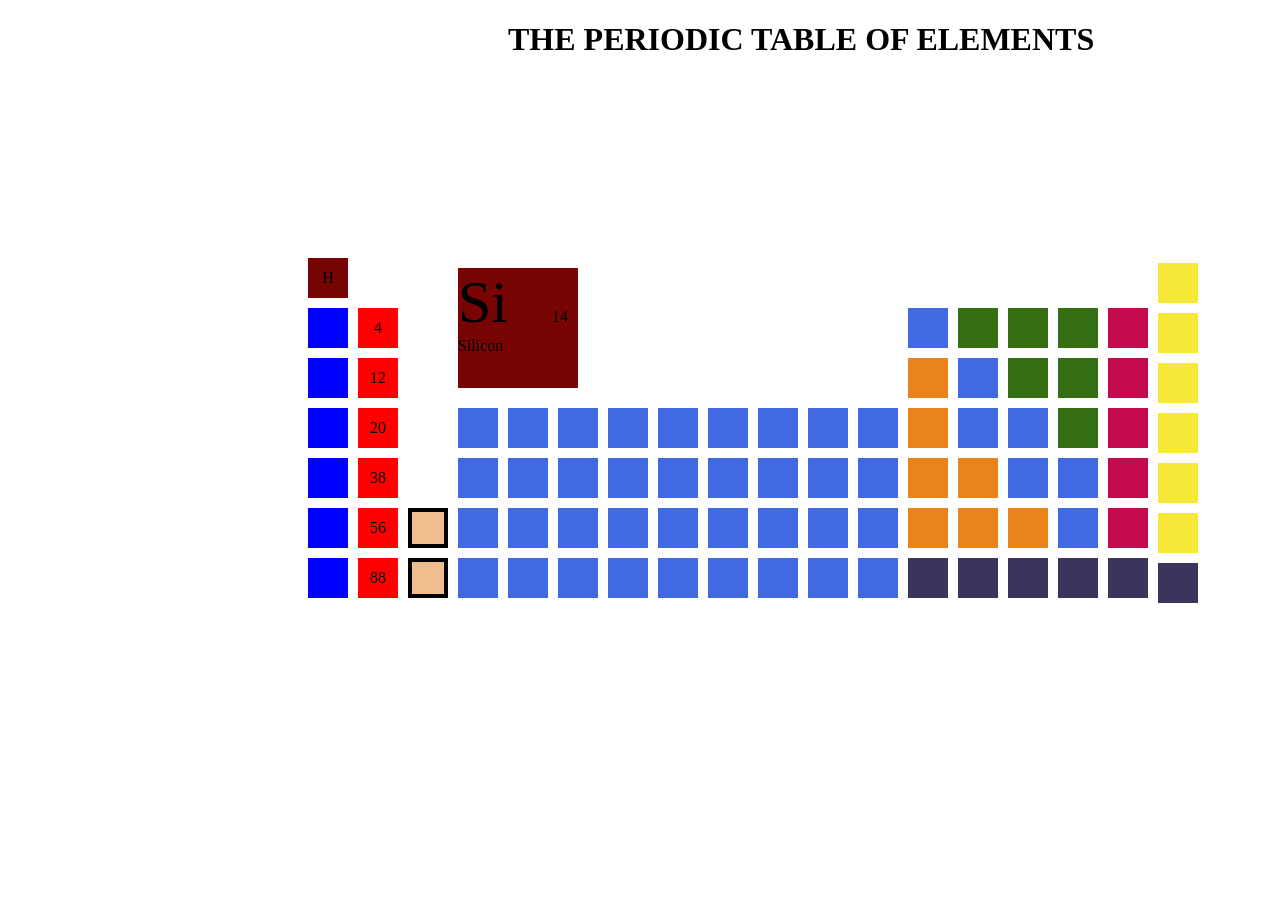
<file: DAY06/index.html>
<!DOCTYPE html>
<html lang="en">
<head>
    <meta charset="UTF-8">
    <meta name="viewport" content="width=device-width, initial-scale=1.0">
    <title>Document</title>
    <link rel="stylesheet" href="style.css">
</head>
<body>
    <h1>THE PERIODIC TABLE OF ELEMENTS</h1>
    <div class="parent">
        <div>
            <div class="box1"> H </div>
            <div class="box2">  </div>
            <div class="box2">  </div>
            <div class="box2">  </div>
            <div class="box2">  </div>
            <div class="box2">  </div>
            <div class="box2">  </div>
        </div>
        <div class="row2">
            <div class="row2box1">4</div>
            <div class="row2box2">12</div>
            <div class="row2box3">20</div>
            <div class="row2box4">38</div>
            <div class="row2box5">56</div>
            <div class="row2box6">88</div>
        </div>
        <div class="row3">
            <div class="row3box1"></div>
            <div class="row3box2"></div>
        </div>
        <div class="silicon">
            <span class="si">Si</span>
            <span class="number">14</span>
            <br>
            <span class="text">Silicon</span>
        </div>
        <div class="dblock">
            <div class="row4">
                
                <div class="row4box1"></div>
                <div class="row4box2"></div>
                <div class="row4box3"></div>
                <div class="row4box4"></div>
            </div>
            <div class="row5">
                <div class="row5box1"></div>
                <div class="row5box2"></div>
                <div class="row5box3"></div>
                <div class="row5box4"></div>
            </div>
            <div class="row6">
                <div class="row6box1"></div>
                <div class="row6box2"></div>
                <div class="row6box3"></div>
                <div class="row6box4"></div>
            </div>
            <div class="row7">
                <div class="row7box1"></div>
                <div class="row7box2"></div>
                <div class="row7box3"></div>
                <div class="row7box4"></div>
            </div>
            <div class="row8">
                <div class="row8box1"></div>
                <div class="row8box2"></div>
                <div class="row8box3"></div>
                <div class="row8box4"></div>
            </div>
            <div class="row9">
                <div class="row9box1"></div>
                <div class="row9box2"></div>
                <div class="row9box3"></div>
                <div class="row9box4"></div>
            </div>
            <div class="row10">
                <div class="row10box1"></div>
                <div class="row10box2"></div>
                <div class="row10box3"></div>
                <div class="row10box4"></div>
            </div>
            <div class="row11">
                <div class="row11box1"></div>
                <div class="row11box2"></div>
                <div class="row11box3"></div>
                <div class="row11box4"></div>
            </div>
            <div class="row12">
                <div class="row12box1"></div>
                <div class="row12box2"></div>
                <div class="row12box3"></div>
                <div class="row12box4"></div>
            </div>
        </div>
        <div class="pblock">
            <div class="row13">
                <div class="row13box1"></div>
                <div class="row13box2"></div>
                <div class="row13box3"></div>
                <div class="row13box4"></div>
                <div class="row13box5"></div>
                <div class="row13box6"></div>
            </div>
            <div class="row14">
                <div class="row14box1"></div>
                <div class="row14box2"></div>
                <div class="row14box3"></div>
                <div class="row14box4"></div>
                <div class="row14box5"></div>
                <div class="row14box6"></div>
            </div>
            <div class="row15">
                <div class="row15box1"></div>
                <div class="row15box2"></div>
                <div class="row15box3"></div>
                <div class="row15box4"></div>
                <div class="row15box5"></div>
                <div class="row15box6"></div>
            </div>
            <div class="row16">
                <div class="row16box1"></div>
                <div class="row16box2"></div>
                <div class="row16box3"></div>
                <div class="row16box4"></div>
                <div class="row16box5"></div>
                <div class="row16box6"></div>
            </div>
            <div class="row17">
                <div class="row17box1"></div>
                <div class="row17box2"></div>
                <div class="row17box3"></div>
                <div class="row17box4"></div>
                <div class="row17box5"></div>
                <div class="row17box6"></div>
            </div>
            <div class="row18">
                <div class="row18box1"></div>
                <div class="row18box2"></div>
                <div class="row18box3"></div>
                <div class="row18box4"></div>
                <div class="row18box5"></div>
                <div class="row18box6"></div>
                <div class="row18box7"></div>
            </div>
        </div>
    </div>
</body>
</html>
</file>
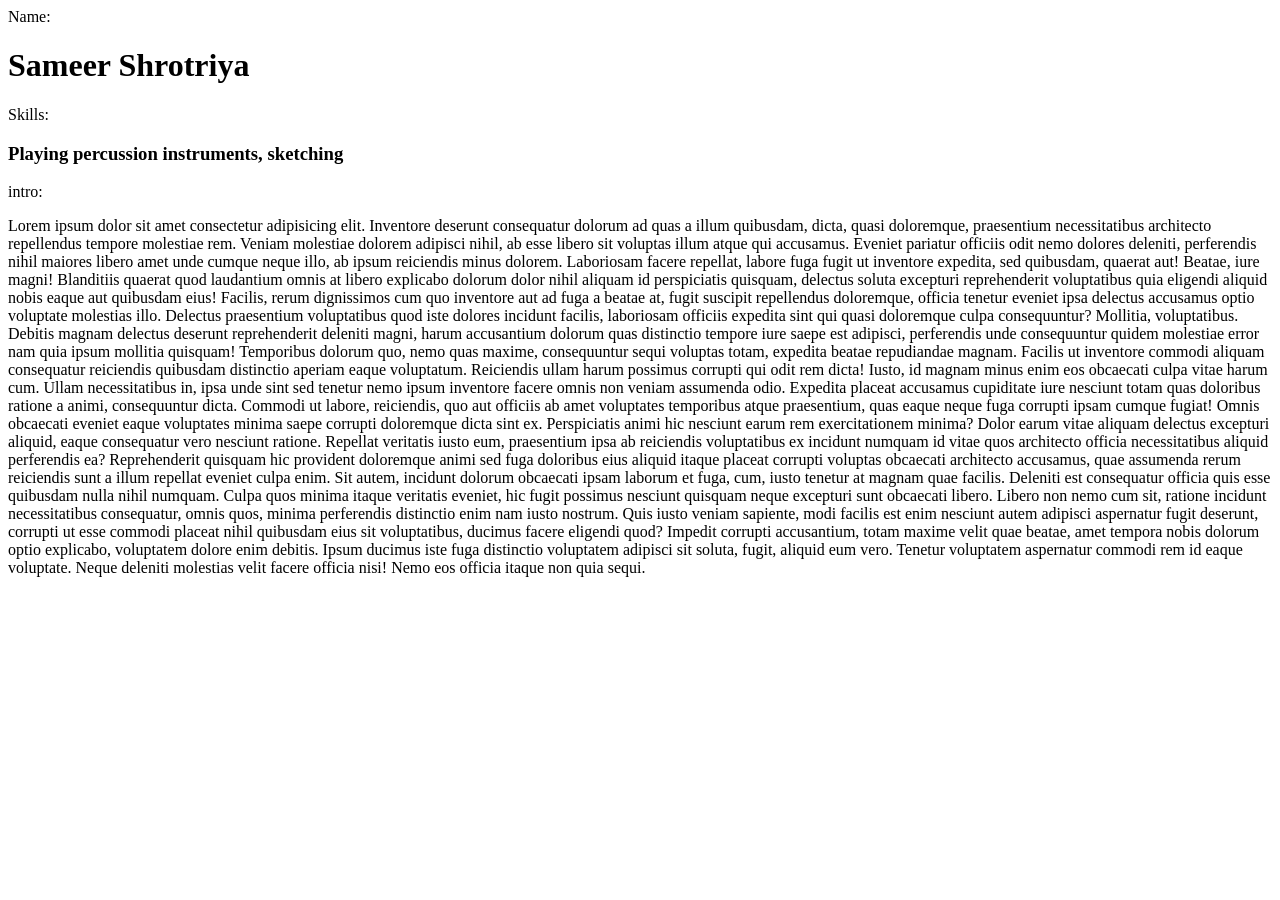
<file: Day01/about-me.html>
<!DOCTYPE html>
<html lang="en">
<head>
    <meta charset="UTF-8">
    <meta name="viewport" content="width=device-width, initial-scale=1.0">
    <title>Document</title>
</head>
<body>
    Name: <h1>Sameer Shrotriya</h1>
    Skills: <h3>Playing percussion instruments, sketching</h3>
    intro: <p>Lorem ipsum dolor sit amet consectetur adipisicing elit. Inventore deserunt consequatur dolorum ad quas a illum quibusdam, dicta, quasi doloremque, praesentium necessitatibus architecto repellendus tempore molestiae rem. Veniam molestiae dolorem adipisci nihil, ab esse libero sit voluptas illum atque qui accusamus. Eveniet pariatur officiis odit nemo dolores deleniti, perferendis nihil maiores libero amet unde cumque neque illo, ab ipsum reiciendis minus dolorem. Laboriosam facere repellat, labore fuga fugit ut inventore expedita, sed quibusdam, quaerat aut! Beatae, iure magni! Blanditiis quaerat quod laudantium omnis at libero explicabo dolorum dolor nihil aliquam id perspiciatis quisquam, delectus soluta excepturi reprehenderit voluptatibus quia eligendi aliquid nobis eaque aut quibusdam eius! Facilis, rerum dignissimos cum quo inventore aut ad fuga a beatae at, fugit suscipit repellendus doloremque, officia tenetur eveniet ipsa delectus accusamus optio voluptate molestias illo. Delectus praesentium voluptatibus quod iste dolores incidunt facilis, laboriosam officiis expedita sint qui quasi doloremque culpa consequuntur? Mollitia, voluptatibus. Debitis magnam delectus deserunt reprehenderit deleniti magni, harum accusantium dolorum quas distinctio tempore iure saepe est adipisci, perferendis unde consequuntur quidem molestiae error nam quia ipsum mollitia quisquam! Temporibus dolorum quo, nemo quas maxime, consequuntur sequi voluptas totam, expedita beatae repudiandae magnam. Facilis ut inventore commodi aliquam consequatur reiciendis quibusdam distinctio aperiam eaque voluptatum. Reiciendis ullam harum possimus corrupti qui odit rem dicta! Iusto, id magnam minus enim eos obcaecati culpa vitae harum cum. Ullam necessitatibus in, ipsa unde sint sed tenetur nemo ipsum inventore facere omnis non veniam assumenda odio. Expedita placeat accusamus cupiditate iure nesciunt totam quas doloribus ratione a animi, consequuntur dicta. Commodi ut labore, reiciendis, quo aut officiis ab amet voluptates temporibus atque praesentium, quas eaque neque fuga corrupti ipsam cumque fugiat! Omnis obcaecati eveniet eaque voluptates minima saepe corrupti doloremque dicta sint ex. Perspiciatis animi hic nesciunt earum rem exercitationem minima? Dolor earum vitae aliquam delectus excepturi aliquid, eaque consequatur vero nesciunt ratione. Repellat veritatis iusto eum, praesentium ipsa ab reiciendis voluptatibus ex incidunt numquam id vitae quos architecto officia necessitatibus aliquid perferendis ea? Reprehenderit quisquam hic provident doloremque animi sed fuga doloribus eius aliquid itaque placeat corrupti voluptas obcaecati architecto accusamus, quae assumenda rerum reiciendis sunt a illum repellat eveniet culpa enim. Sit autem, incidunt dolorum obcaecati ipsam laborum et fuga, cum, iusto tenetur at magnam quae facilis. Deleniti est consequatur officia quis esse quibusdam nulla nihil numquam. Culpa quos minima itaque veritatis eveniet, hic fugit possimus nesciunt quisquam neque excepturi sunt obcaecati libero. Libero non nemo cum sit, ratione incidunt necessitatibus consequatur, omnis quos, minima perferendis distinctio enim nam iusto nostrum. Quis iusto veniam sapiente, modi facilis est enim nesciunt autem adipisci aspernatur fugit deserunt, corrupti ut esse commodi placeat nihil quibusdam eius sit voluptatibus, ducimus facere eligendi quod? Impedit corrupti accusantium, totam maxime velit quae beatae, amet tempora nobis dolorum optio explicabo, voluptatem dolore enim debitis. Ipsum ducimus iste fuga distinctio voluptatem adipisci sit soluta, fugit, aliquid eum vero. Tenetur voluptatem aspernatur commodi rem id eaque voluptate. Neque deleniti molestias velit facere officia nisi! Nemo eos officia itaque non quia sequi.</p>
</body>
</html>
</file>
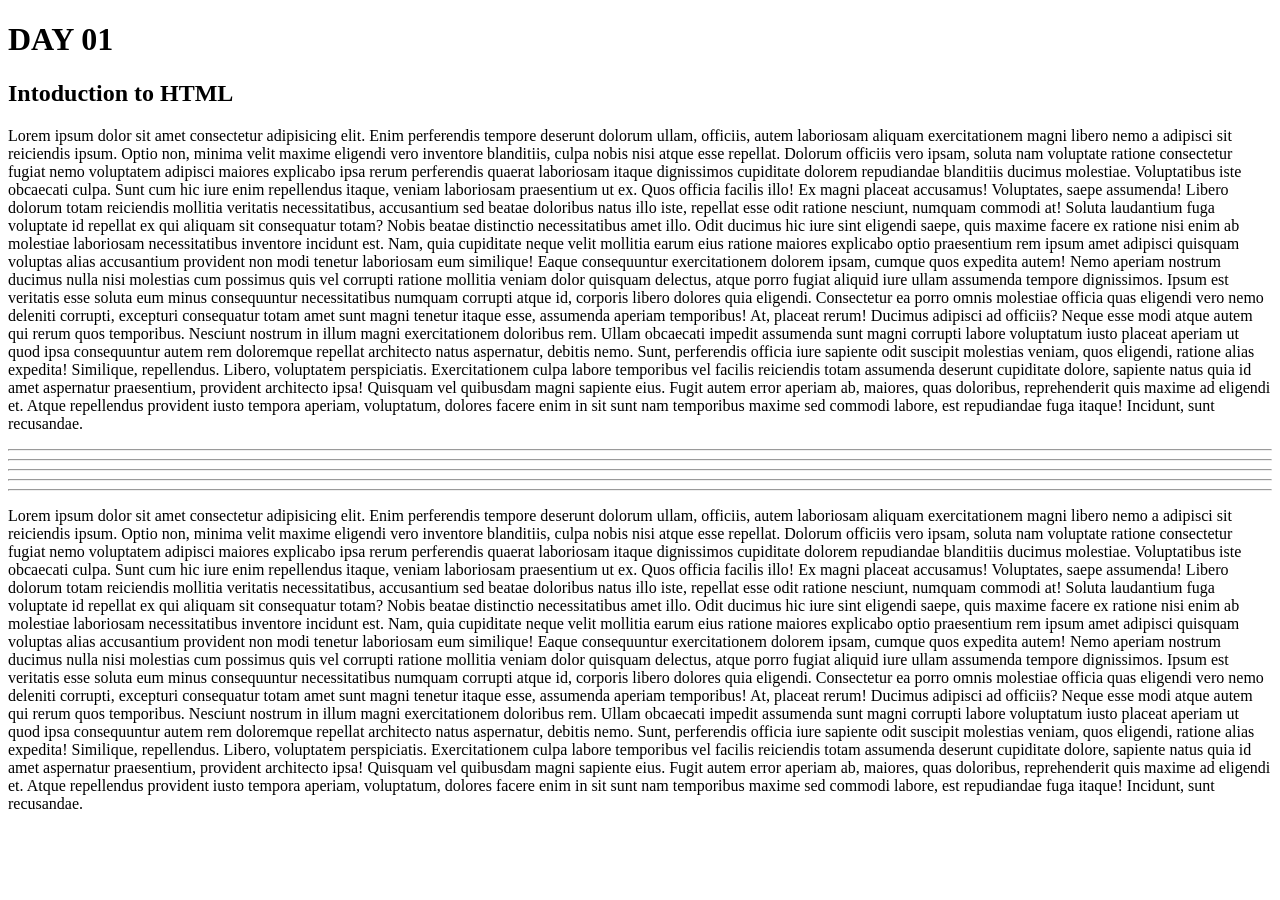
<file: Day01/task01.html>
<!DOCTYPE html>
<html lang="en">
<head>
    <meta charset="UTF-8">
    <meta name="viewport" content="width=device-width, initial-scale=1.0">
    <title>tanish</title>
</head>
<body>
    <h1>DAY 01</h1>
    <h2>Intoduction to HTML</h2>
    <p>Lorem ipsum dolor sit amet consectetur adipisicing elit. Enim perferendis tempore deserunt dolorum ullam, officiis, autem laboriosam aliquam exercitationem magni libero nemo a adipisci sit reiciendis ipsum. Optio non, minima velit maxime eligendi vero inventore blanditiis, culpa nobis nisi atque esse repellat. Dolorum officiis vero ipsam, soluta nam voluptate ratione consectetur fugiat nemo voluptatem adipisci maiores explicabo ipsa rerum perferendis quaerat laboriosam itaque dignissimos cupiditate dolorem repudiandae blanditiis ducimus molestiae. Voluptatibus iste obcaecati culpa. Sunt cum hic iure enim repellendus itaque, veniam laboriosam praesentium ut ex. Quos officia facilis illo! Ex magni placeat accusamus! Voluptates, saepe assumenda! Libero dolorum totam reiciendis mollitia veritatis necessitatibus, accusantium sed beatae doloribus natus illo iste, repellat esse odit ratione nesciunt, numquam commodi at! Soluta laudantium fuga voluptate id repellat ex qui aliquam sit consequatur totam? Nobis beatae distinctio necessitatibus amet illo. Odit ducimus hic iure sint eligendi saepe, quis maxime facere ex ratione nisi enim ab molestiae laboriosam necessitatibus inventore incidunt est. Nam, quia cupiditate neque velit mollitia earum eius ratione maiores explicabo optio praesentium rem ipsum amet adipisci quisquam voluptas alias accusantium provident non modi tenetur laboriosam eum similique! Eaque consequuntur exercitationem dolorem ipsam, cumque quos expedita autem! Nemo aperiam nostrum ducimus nulla nisi molestias cum possimus quis vel corrupti ratione mollitia veniam dolor quisquam delectus, atque porro fugiat aliquid iure ullam assumenda tempore dignissimos. Ipsum est veritatis esse soluta eum minus consequuntur necessitatibus numquam corrupti atque id, corporis libero dolores quia eligendi. Consectetur ea porro omnis molestiae officia quas eligendi vero nemo deleniti corrupti, excepturi consequatur totam amet sunt magni tenetur itaque esse, assumenda aperiam temporibus! At, placeat rerum! Ducimus adipisci ad officiis? Neque esse modi atque autem qui rerum quos temporibus. Nesciunt nostrum in illum magni exercitationem doloribus rem. Ullam obcaecati impedit assumenda sunt magni corrupti labore voluptatum iusto placeat aperiam ut quod ipsa consequuntur autem rem doloremque repellat architecto natus aspernatur, debitis nemo. Sunt, perferendis officia iure sapiente odit suscipit molestias veniam, quos eligendi, ratione alias expedita! Similique, repellendus. Libero, voluptatem perspiciatis. Exercitationem culpa labore temporibus vel facilis reiciendis totam assumenda deserunt cupiditate dolore, sapiente natus quia id amet aspernatur praesentium, provident architecto ipsa! Quisquam vel quibusdam magni sapiente eius. Fugit autem error aperiam ab, maiores, quas doloribus, reprehenderit quis maxime ad eligendi et. Atque repellendus provident iusto tempora aperiam, voluptatum, dolores facere enim in sit sunt nam temporibus maxime sed commodi labore, est repudiandae fuga itaque! Incidunt, sunt recusandae.</p>
    <hr>
    <hr>
    <hr>
    <hr>
    <hr>
    <p>Lorem ipsum dolor sit amet consectetur adipisicing elit. Enim perferendis tempore deserunt dolorum ullam, officiis, autem laboriosam aliquam exercitationem magni libero nemo a adipisci sit reiciendis ipsum. Optio non, minima velit maxime eligendi vero inventore blanditiis, culpa nobis nisi atque esse repellat. Dolorum officiis vero ipsam, soluta nam voluptate ratione consectetur fugiat nemo voluptatem adipisci maiores explicabo ipsa rerum perferendis quaerat laboriosam itaque dignissimos cupiditate dolorem repudiandae blanditiis ducimus molestiae. Voluptatibus iste obcaecati culpa. Sunt cum hic iure enim repellendus itaque, veniam laboriosam praesentium ut ex. Quos officia facilis illo! Ex magni placeat accusamus! Voluptates, saepe assumenda! Libero dolorum totam reiciendis mollitia veritatis necessitatibus, accusantium sed beatae doloribus natus illo iste, repellat esse odit ratione nesciunt, numquam commodi at! Soluta laudantium fuga voluptate id repellat ex qui aliquam sit consequatur totam? Nobis beatae distinctio necessitatibus amet illo. Odit ducimus hic iure sint eligendi saepe, quis maxime facere ex ratione nisi enim ab molestiae laboriosam necessitatibus inventore incidunt est. Nam, quia cupiditate neque velit mollitia earum eius ratione maiores explicabo optio praesentium rem ipsum amet adipisci quisquam voluptas alias accusantium provident non modi tenetur laboriosam eum similique! Eaque consequuntur exercitationem dolorem ipsam, cumque quos expedita autem! Nemo aperiam nostrum ducimus nulla nisi molestias cum possimus quis vel corrupti ratione mollitia veniam dolor quisquam delectus, atque porro fugiat aliquid iure ullam assumenda tempore dignissimos. Ipsum est veritatis esse soluta eum minus consequuntur necessitatibus numquam corrupti atque id, corporis libero dolores quia eligendi. Consectetur ea porro omnis molestiae officia quas eligendi vero nemo deleniti corrupti, excepturi consequatur totam amet sunt magni tenetur itaque esse, assumenda aperiam temporibus! At, placeat rerum! Ducimus adipisci ad officiis? Neque esse modi atque autem qui rerum quos temporibus. Nesciunt nostrum in illum magni exercitationem doloribus rem. Ullam obcaecati impedit assumenda sunt magni corrupti labore voluptatum iusto placeat aperiam ut quod ipsa consequuntur autem rem doloremque repellat architecto natus aspernatur, debitis nemo. Sunt, perferendis officia iure sapiente odit suscipit molestias veniam, quos eligendi, ratione alias expedita! Similique, repellendus. Libero, voluptatem perspiciatis. Exercitationem culpa labore temporibus vel facilis reiciendis totam assumenda deserunt cupiditate dolore, sapiente natus quia id amet aspernatur praesentium, provident architecto ipsa! Quisquam vel quibusdam magni sapiente eius. Fugit autem error aperiam ab, maiores, quas doloribus, reprehenderit quis maxime ad eligendi et. Atque repellendus provident iusto tempora aperiam, voluptatum, dolores facere enim in sit sunt nam temporibus maxime sed commodi labore, est repudiandae fuga itaque! Incidunt, sunt recusandae.</p>
</body>
</html>
</file>
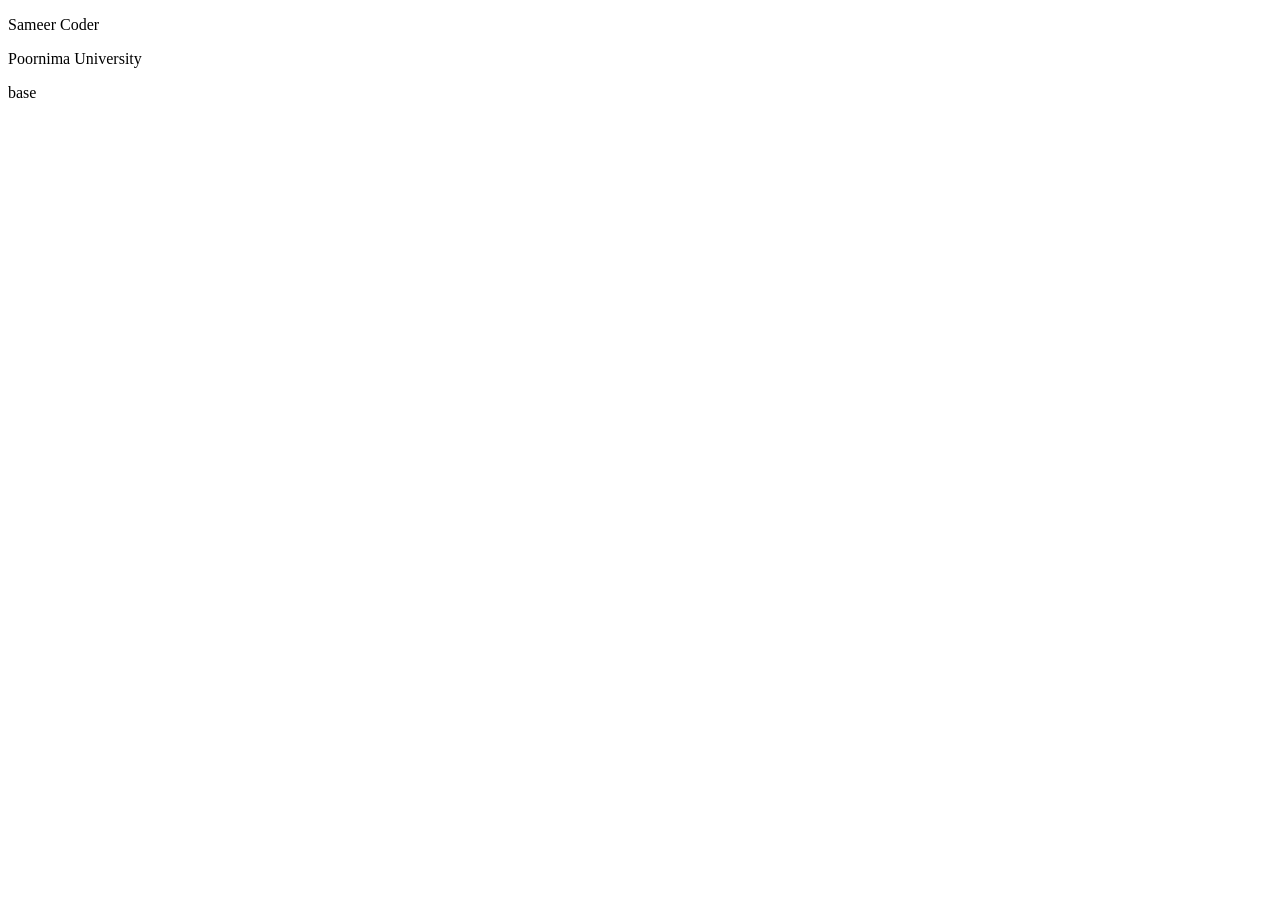
<file: Day01/task02.html>
<!DOCTYPE html>
<html lang="en">
<head>
    <meta charset="UTF-8">
    <meta name="viewport" content="width=device-width, initial-scale=1.0">
    <title>Document</title>
</head>
<body>
    <p>Sameer Coder</p>
    <p>Poornima University</p>
    <p>base</p>
</body>
</html>
</file>
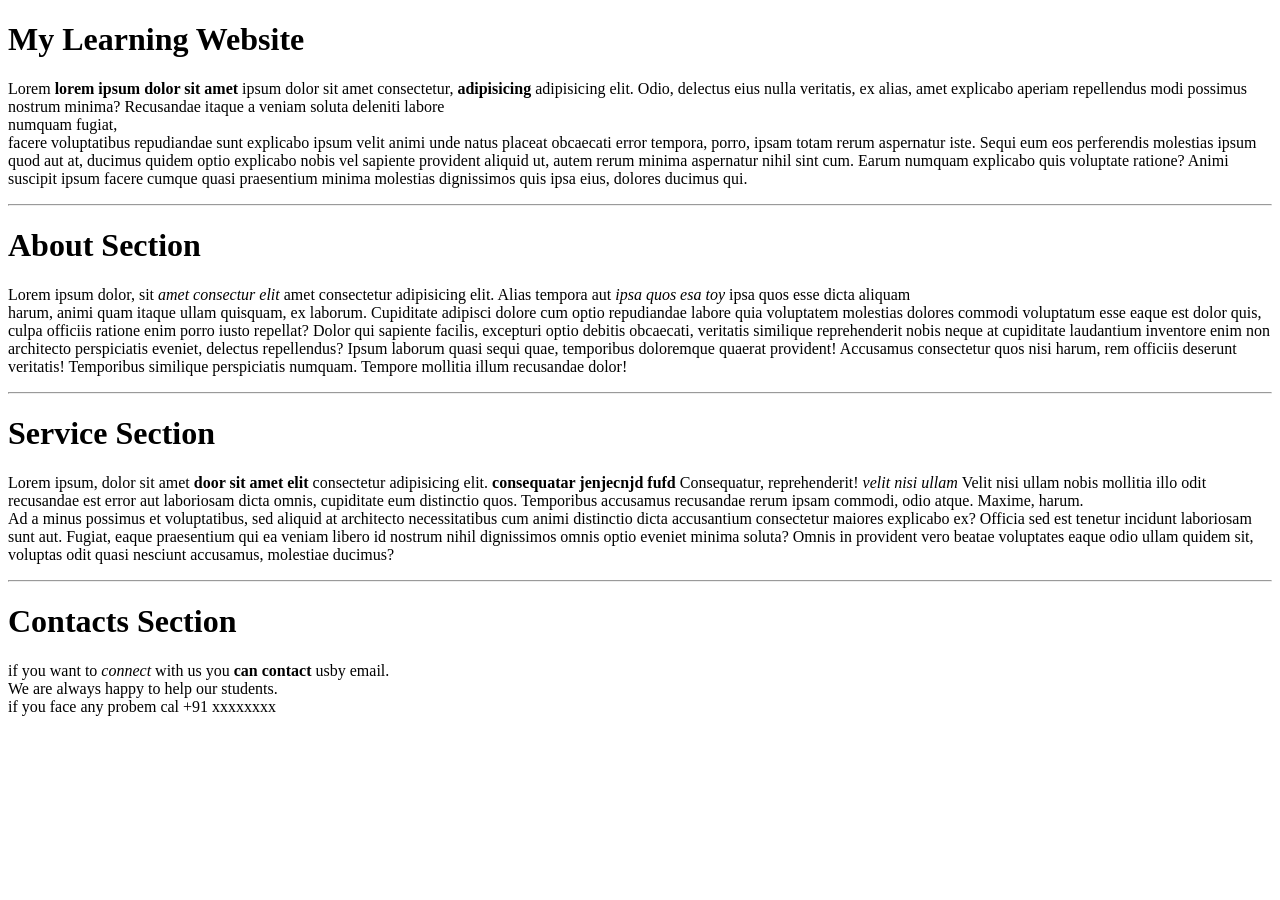
<file: DAY02/assignment.html>
<!DOCTYPE html>
<html lang="en">
<head>
    <meta charset="UTF-8">
    <meta name="viewport" content="width=device-width, initial-scale=1.0">
    <title>Document</title>
</head>
<body>
    
    <h1> My Learning Website </h1>
    <p>Lorem <strong> lorem ipsum dolor sit amet </strong>ipsum dolor sit amet consectetur, <b> adipisicing </b>adipisicing elit. Odio, delectus eius nulla veritatis, ex alias, amet explicabo aperiam repellendus modi possimus nostrum minima? Recusandae itaque a veniam soluta deleniti labore <br> numquam fugiat,<br/> facere voluptatibus repudiandae sunt explicabo ipsum velit animi unde natus placeat obcaecati error tempora, porro, ipsam totam rerum aspernatur iste. Sequi eum eos perferendis molestias ipsum quod aut at, ducimus quidem optio explicabo nobis vel sapiente provident aliquid ut, autem rerum minima aspernatur nihil sint cum. Earum numquam explicabo quis voluptate ratione? Animi suscipit ipsum facere cumque quasi praesentium minima molestias dignissimos quis ipsa eius, dolores ducimus qui.</p>
    <hr> 
    <h1> About Section</h1>
    <p>Lorem ipsum dolor, sit <em> amet consectur elit </em>amet consectetur adipisicing elit. Alias tempora aut <i> ipsa quos esa toy </i>ipsa quos esse dicta aliquam<br> harum, animi quam itaque ullam quisquam, ex laborum. Cupiditate adipisci dolore cum optio repudiandae labore quia voluptatem molestias dolores commodi voluptatum esse eaque est dolor quis, culpa officiis ratione enim porro iusto repellat? Dolor qui sapiente facilis, excepturi optio debitis obcaecati, veritatis similique reprehenderit nobis neque at cupiditate laudantium inventore enim non architecto perspiciatis eveniet, delectus repellendus? Ipsum laborum quasi sequi quae, temporibus doloremque quaerat provident! Accusamus consectetur quos nisi harum, rem officiis deserunt veritatis! Temporibus similique perspiciatis numquam. Tempore mollitia illum recusandae dolor!</p>
    <hr>
    <h1> Service Section </h1>
    <p>Lorem ipsum, dolor sit amet<strong> door sit amet elit </strong> consectetur adipisicing elit. <b> consequatar jenjecnjd fufd </b>Consequatur, reprehenderit!<em> velit nisi ullam </em>Velit nisi ullam nobis mollitia illo odit recusandae est error aut laboriosam dicta omnis, cupiditate eum distinctio quos. Temporibus accusamus recusandae rerum ipsam commodi, odio atque. Maxime, harum.<br> Ad a minus possimus et voluptatibus, sed aliquid at architecto necessitatibus cum animi distinctio dicta accusantium consectetur maiores explicabo ex? Officia sed est tenetur incidunt laboriosam sunt aut. Fugiat, eaque praesentium qui ea veniam libero id nostrum nihil dignissimos omnis optio eveniet minima soluta? Omnis in provident vero beatae voluptates eaque odio ullam quidem sit, voluptas odit quasi nesciunt accusamus, molestiae ducimus?</p>
    <hr>
    <h1> Contacts Section </h1>
    <p> if you want to<i> connect </i> with us you<strong> can contact </strong> usby email.<br> We are always happy to help our students. <br> if you face any probem cal +91 xxxxxxxx</p>
</body>
</html>
</file>
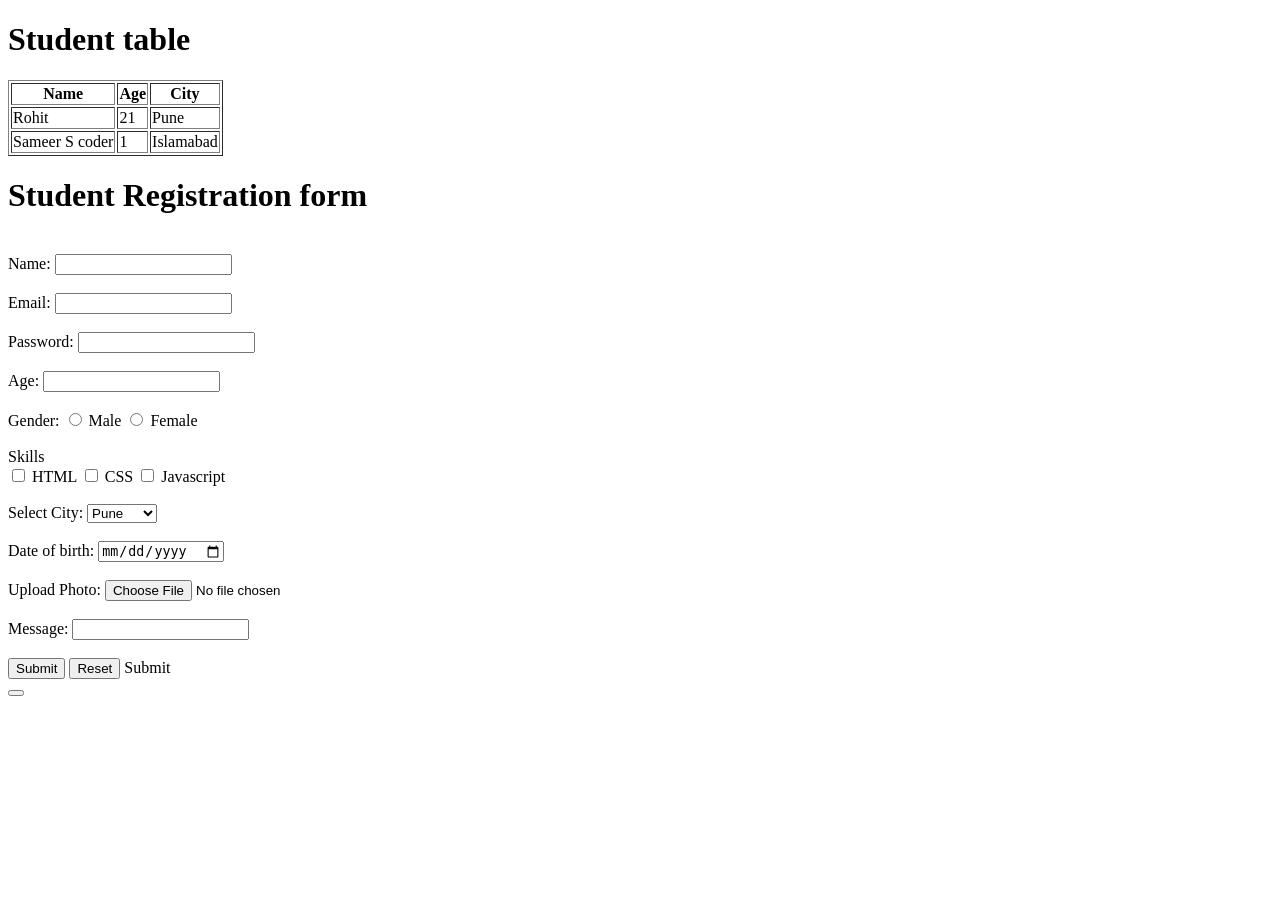
<file: DAY04/registration.html>
<!DOCTYPE html>
<html lang="en">
<head>
    <meta charset="UTF-8">
    <meta name="viewport" content="width=device-width, initial-scale=1.0">
    <title>Document</title>
</head>
<body>
    <h1> Student table </h1>
    
    <table border = 1>
        <tr>
            <th> Name </th>
            <th> Age </th>
            <th> City </th>
        </tr>

        <tr>
            <td> Rohit </td>
            <td> 21 </td>
            <td> Pune </td>
        </tr>

        <tr>
            <td> Sameer S coder </td>
            <td> 1 </td>
            <td> Islamabad </td>
        </tr>
    </table>
    <h1> Student Registration form </h1>
    <br>
    <label> Name:</label> <input type="Text"> </input>
    <br>
    <br>
    <label> Email:</label> <input type="Email"> </input>
    <br>
    <br>
    <label> Password:</label> <input type="Password"> </input>
    <br>
    <br>
    <label> Age:</label> <input type="Number"> </input>
    <br>
    <br>
    <label> Gender:</label> <input type="Radio"name="gender"> Male </input>


    <label></label>  <input type="Radio"name="gender"> Female </input>
<br>
<br>

    <label> Skills </label>
    <br>
    <input type="Checkbox" name="skills"> HTML </input>
    <input type="Checkbox" name="skills"> CSS </input>
    <input type="Checkbox" name="skills"> Javascript </input>
    <br>
    <br>

    <label>Select City:</label>
    <select>
        <option> Pune </option>
        <option> Mumbai </option>
        <option> Delhi </option>
    </select>
<br>
<br>
    <label> Date of birth:</label>
    <input type="Date"> </input>
    <br>
    <br>
    <lable> Upload Photo:</lable>
    <input type="File"> </input>
    <br>
    <br>
    <label> Message:</label>
    <input type="TextArea"> </input>
    <br>
    <br>
    <button> Submit </button>
    <button> Reset </button>
    <buttondisabled>Submit</button>
    <br>
    <button> </I></button>


    
</body>
</html>
</file>
<file: DAY06/style.css>
.parent{
    margin-left: 300px;
    margin-top: 300px;
}

h1{
    margin-left: 500px;
    margin-bottom: -100px;
}

.box1{
    width: 40px;
    height: 40px;
    background-color: rgb(120, 4, 4);
    justify-content: center;
    align-items: center;
    display: flex;
}
.box2{
    width: 40px;
    height: 40px;
    background-color: blue;
    margin-top: 10px;
}
.row2{
    width: 40px;
    height: 40px;
    background-color: blue;
    margin-top: 50px;
    margin-left: 10px;
}
.parent{
    display: flex;
}
.row2box1{
    width: 40px;
    height: 40px;
    background-color: red;
    justify-content: center;
    align-items: center;
    display: flex;
}
.row2box2{
    width: 40px;
    height: 40px;
    background-color: red;
    margin-top: 10px;
    justify-content: center;
    align-items: center;
    display: flex;
}
.row2box3{
    width: 40px;
    height: 40px;
    background-color: red;
    margin-top: 10px;
    justify-content: center;
    align-items: center;
    display: flex;
}
.row2box4{
    width: 40px;
    height: 40px;
    background-color: red;
    margin-top: 10px;
    justify-content: center;
    align-items: center;
    display: flex;
}
.row2box5{
    width: 40px;
    height: 40px;
    background-color: red;
    margin-top: 10px;
    justify-content: center;
    align-items: center;
    display: flex;
}
.row2box6{
    width: 40px;
    height: 40px;
    background-color: red;
    margin-top: 10px;
    justify-content: center;
    align-items: center;
    display: flex;
}




.row3box1{
    width: 32px;
    height: 32px;
    background-color: rgb(240, 190, 140);
    margin-top: 250px;
    margin-left: 10px;
    border: 4px solid rgb(0, 0, 0);
}
.row3box2{
    width: 32px;
    height: 32px;
    background-color: rgb(240, 190, 140);
    margin-top: 10px;
    margin-left: 10px;
    border: 4px solid rgb(0, 0, 0);
}

.silicon{
    width: 120px;
    height: 120px;
    background-color: rgb(120, 4, 4);
    margin-top: 10px;
    margin-left: 10px;
    max-width: 120px;
    max-height: 120px;
}
.si{
    font-size: 60px;
    margin-top: 20px;
}
.text{
    margin-top: 30px;

}
.number{
    margin-left: 40px;
    margin-bottom: 30px;
}







.dblock{
    display: flex;
    max-height: 190px;
    margin-left: -130px;
}

.row4{
    margin-left: 10px;
    margin-top: 150px;
}
.row4box1{
    width: 40px;
    height: 40px;
    background-color: royalblue;
}
.row4box2{
    width: 40px;
    height: 40px;
    background-color: royalblue;
    margin-top: 10px;
}
.row4box3{
    width: 40px;
    height: 40px;
    background-color: royalblue;
    margin-top: 10px;
}
.row4box4{
    width: 40px;
    height: 40px;
    background-color: royalblue;
    margin-top: 10px;
}



.row5{
    margin-left: 10px;
    margin-top: 140px;
}
.row5box1{
    width: 40px;
    height: 40px;
    background-color: royalblue;
    margin-top: 10px;
}
.row5box2{
    width: 40px;
    height: 40px;
    background-color: royalblue;
    margin-top: 10px;
}
.row5box3{
    width: 40px;
    height: 40px;
    background-color: royalblue;
    margin-top: 10px;
}
.row5box4{
    width: 40px;
    height: 40px;
    background-color: royalblue;
    margin-top: 10px;
}



.row6{
    margin-left: 10px;
    margin-top: 140px;
}
.row6box1{
    width: 40px;
    height: 40px;
    background-color: royalblue;
    margin-top: 10px;
}
.row6box2{
    width: 40px;
    height: 40px;
    background-color: royalblue;
    margin-top: 10px;
}
.row6box3{
    width: 40px;
    height: 40px;
    background-color: royalblue;
    margin-top: 10px;
}
.row6box4{
    width: 40px;
    height: 40px;
    background-color: royalblue;
    margin-top: 10px;
}





.row7{
    margin-left: 10px;
    margin-top: 140px;
}

.row7box1{
    width: 40px;
    height: 40px;
    background-color: royalblue;
    margin-top: 10px;
}
.row7box2{
    width: 40px;
    height: 40px;
    background-color: royalblue;
    margin-top: 10px;
}
.row7box3{
    width: 40px;
    height: 40px;
    background-color: royalblue;
    margin-top: 10px;
}
.row7box4{
    width: 40px;
    height: 40px;
    background-color: royalblue;
    margin-top: 10px;
}





.row8{
    margin-left: 10px;
    margin-top: 140px;
}
.row8box1{
    width: 40px;
    height: 40px;
    background-color: royalblue;
    margin-top: 10px;
}
.row8box2{
    width: 40px;
    height: 40px;
    background-color: royalblue;
    margin-top: 10px;
}
.row8box3{
    width: 40px;
    height: 40px;
    background-color: royalblue;
    margin-top: 10px;
}
.row8box4{
    width: 40px;
    height: 40px;
    background-color: royalblue;
    margin-top: 10px;
}






.row9{
    margin-left: 10px;
    margin-top: 140px;
}
.row9box1{
    width: 40px;
    height: 40px;
    background-color: royalblue;
    margin-top: 10px;
}
.row9box2{
    width: 40px;
    height: 40px;
    background-color: royalblue;
    margin-top: 10px;
}
.row9box3{
    width: 40px;
    height: 40px;
    background-color: royalblue;
    margin-top: 10px;
}
.row9box4{
    width: 40px;
    height: 40px;
    background-color: royalblue;
    margin-top: 10px;
}





.row10{
    margin-left: 10px;
    margin-top: 140px;
}
.row10box1{
    width: 40px;
    height: 40px;
    background-color: royalblue;
    margin-top: 10px;
}
.row10box2{
    width: 40px;
    height: 40px;
    background-color: royalblue;
    margin-top: 10px;
}
.row10box3{
    width: 40px;
    height: 40px;
    background-color: royalblue;
    margin-top: 10px;
}
.row10box4{
    width: 40px;
    height: 40px;
    background-color: royalblue;
    margin-top: 10px;
}









.row11{
    margin-left: 10px;
    margin-top: 140px;
}
.row11box1{
    width: 40px;
    height: 40px;
    background-color: royalblue;
    margin-top: 10px;
}
.row11box2{
    width: 40px;
    height: 40px;
    background-color: royalblue;
    margin-top: 10px;
}
.row11box3{
    width: 40px;
    height: 40px;
    background-color: royalblue;
    margin-top: 10px;
}
.row11box4{
    width: 40px;
    height: 40px;
    background-color: royalblue;
    margin-top: 10px;
}





.row12{
    margin-left: 10px;
    margin-top: 140px;
}
.row12box1{
    width: 40px;
    height: 40px;
    background-color: royalblue;
    margin-top: 10px;
}
.row12box2{
    width: 40px;
    height: 40px;
    background-color: royalblue;
    margin-top: 10px;
}
.row12box3{
    width: 40px;
    height: 40px;
    background-color: royalblue;
    margin-top: 10px;
}
.row12box4{
    width: 40px;
    height: 40px;
    background-color: royalblue;
    margin-top: 10px;
}





.pblock{
    display: flex;
    margin-bottom: 20px;
}
.row13{
    margin-left: 10px;
    margin-top: 40px;
}
.row13box1{
    width: 40px;
    height: 40px;
    background-color: royalblue;
    margin-top: 10px;
}
.row13box2{
    width: 40px;
    height: 40px;
    background-color: rgb(234, 131, 28);
    margin-top: 10px;
}
.row13box3{
    width: 40px;
    height: 40px;
    background-color: rgb(234, 131, 28);
    margin-top: 10px;
}
.row13box4{
    width: 40px;
    height: 40px;
    background-color: rgb(234, 131, 28);
    margin-top: 10px;
}
.row13box5{
    width: 40px;
    height: 40px;
    background-color: rgb(234, 131, 28);
    margin-top: 10px;
}
.row13box6{
    width: 40px;
    height: 40px;
    background-color: rgb(58, 53, 90);
    margin-top: 10px;
}




.row14{
    margin-left: 10px;
    margin-top: 40px;
}
.row14box1{
    width: 40px;
    height: 40px;
    background-color: rgb(54, 110, 19);
    margin-top: 10px;
}
.row14box2{
    width: 40px;
    height: 40px;
    background-color: royalblue;
    margin-top: 10px;
}
.row14box3{
    width: 40px;
    height: 40px;
    background-color: royalblue;
    margin-top: 10px;
}
.row14box4{
    width: 40px;
    height: 40px;
    background-color: rgb(234, 131, 28);
    margin-top: 10px;
}
.row14box5{
    width: 40px;
    height: 40px;
    background-color: rgb(234, 131, 28);
    margin-top: 10px;
}
.row14box6{
    width: 40px;
    height: 40px;
    background-color: rgb(58, 53, 90);
    margin-top: 10px;
}




.row15{
    margin-left: 10px;
    margin-top: 40px;
}
.row15box1{
    width: 40px;
    height: 40px;
    background-color: rgb(54, 110, 19);
    margin-top: 10px;
}
.row15box2{
    width: 40px;
    height: 40px;
    background-color: rgb(54, 110, 19);
    margin-top: 10px;
}
.row15box3{
    width: 40px;
    height: 40px;
    background-color: royalblue;
    margin-top: 10px;
}
.row15box4{
    width: 40px;
    height: 40px;
    background-color: royalblue;
    margin-top: 10px;
}
.row15box5{
    width: 40px;
    height: 40px;
    background-color: rgb(234, 131, 28);
    margin-top: 10px;
}
.row15box6{
    width: 40px;
    height: 40px;
    background-color: rgb(58, 53, 90);
    margin-top: 10px;
}




.row16{
    margin-left: 10px;
    margin-top: 40px;
}
.row16box1{
    width: 40px;
    height: 40px;
    background-color: rgb(54, 110, 19);
    margin-top: 10px;
}
.row16box2{
    width: 40px;
    height: 40px;
    background-color: rgb(54, 110, 19);
    margin-top: 10px;
}
.row16box3{
    width: 40px;
    height: 40px;
    background-color: rgb(54, 110, 19);
    margin-top: 10px;
}
.row16box4{
    width: 40px;
    height: 40px;
    background-color: royalblue;
    margin-top: 10px;
}
.row16box5{
    width: 40px;
    height: 40px;
    background-color: royalblue;
    margin-top: 10px;
}
.row16box6{
    width: 40px;
    height: 40px;
    background-color: rgb(58, 53, 90);
    margin-top: 10px;
}



.row17{
    margin-left: 10px;
    margin-top: 40px;
}
.row17box1{
    width: 40px;
    height: 40px;
    background-color: rgb(196, 11, 79);
    margin-top: 10px;
}
.row17box2{
    width: 40px;
    height: 40px;
    background-color: rgb(196, 11, 79);
    margin-top: 10px;
}
.row17box3{
    width: 40px;
    height: 40px;
    background-color: rgb(196, 11, 79);
    margin-top: 10px;
}
.row17box4{
    width: 40px;
    height: 40px;
    background-color: rgb(196, 11, 79);
    margin-top: 10px;
}
.row17box5{
    width: 40px;
    height: 40px;
    background-color: rgb(196, 11, 79);
    margin-top: 10px;
}
.row17box6{
    width: 40px;
    height: 40px;
    background-color: rgb(58, 53, 90);
    margin-top: 10px;
}




.row18{
    margin-left: 10px;
    margin-top: -5px;
}
.row18box1{
    width: 40px;
    height: 40px;
    background-color: rgb(245, 232, 54);
    margin-top: 10px;
}
.row18box2{
    width: 40px;
    height: 40px;
    background-color: rgb(245, 232, 54);
    margin-top: 10px;
}
.row18box3{
    width: 40px;
    height: 40px;
    background-color: rgb(245, 232, 54);
    margin-top: 10px;
}
.row18box4{
    width: 40px;
    height: 40px;
    background-color: rgb(245, 232, 54);
    margin-top: 10px;
}
.row18box5{
    width: 40px;
    height: 40px;
    background-color: rgb(245, 232, 54);
    margin-top: 10px;
}
.row18box6{
    width: 40px;
    height: 40px;
    background-color: rgb(245, 232, 54);
    margin-top: 10px;
}
.row18box7{
    width: 40px;
    height: 40px;
    background-color: rgb(58, 53, 90);
    margin-top: 10px;
}
</file>
